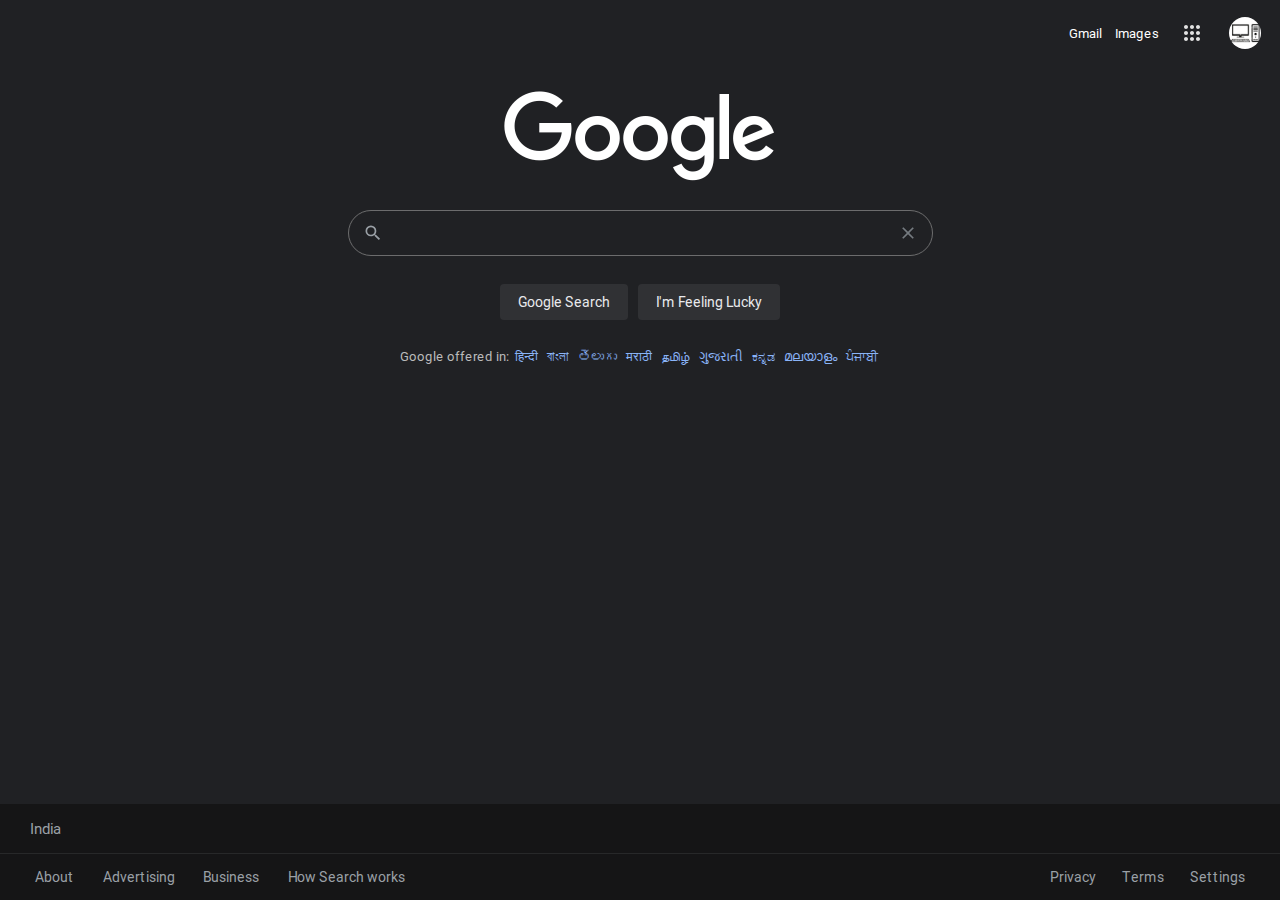
<file: Google/index.html>
<html>
<head> 
<title>Google</title> 
<link rel="stylesheet" href="fonts.css">
<style>
*
{
  box-sizing: border-box;
  font-family: Roboto;
}
body
{
    background-color:#202124;
    
}
nav
{
    display:flex;
    justify-content:end;
    height: 50px;
    color: white;
    font-size: 13px;
}
.right-nav
{
  display: flex;
  align-items: center;
  justify-content: space-around;
  width: 210px;
}
.right-nav a
{
  color: white;
  text-decoration: none;
}
.right-nav a:hover
{
  text-decoration: underline;
}

.right-nav .all-apps-container
{
  height: 40px;
  width: 40px;
  border-radius: 20px;
  display: flex;
  align-items: center;
  justify-content: center;
  position: relative;
}
.right-nav .all-apps-container:hover
{
  background-color: rgba(61, 61, 61, 0.5);
}
.all-apps-btn
{
  background-color: transparent;
  border: none;
}
.profile-pic-container
{
  border-radius: 50px;
  height: 40px;
  width: 40px;
  display: flex;
  justify-content: center;
  align-items: center;
}
.profile-pic-btn
{
  background-color: transparent;
  border: none;
}
.profile-pic
{
  height: 32px;
  width: 32px;
  border-radius: 20px;

}
.profile-pic-container:hover
{
  cursor:pointer;
  background-color: #6b6b6b;
}

 main 
 {
  display: flex;
  flex-direction: column;
  align-items: center;
  justify-content: center;

  margin: 10px 0px 0px 0px;
 }
 .profile-pic-container
 {
   position: relative;
 }

 .manage-account
 {
   background-color: #292929;
   border: 1px solid #303134;
   color: #e8eaed;
   border-radius: 5px;
   box-shadow: 0px 0px 5px #6b6b6b;
   padding: 15px 0px;
   width: 360px;
   height: 420px;
   display: flex;
   flex-direction: column;
   align-items: center;
   justify-content: center;

   position: absolute;
   right: 20px;
   top:60px;
   display: none;
 }
 .profile-pic-btn:focus+.manage-account
 {
   display: flex;
 }
 .big-profile-pic-container
 {
   width: 90px;
   position: relative;
   
 }
 .big-profile-pic
 {
   border-radius: 50px;
   width: 80px;
 }
 .cam-icon
 {
   width: 25px;
   position: absolute;
   bottom: 5px;
   right: -10px;
 }
.manage-account .username
{
  margin:20px 0px 2px 0px;
  font-size: 16px;
}

.manage-account .mail
{
  margin:0px 0px 15px 0px;
  font-size: 15px;
}
.manage-button
{
  background-color: transparent;
   color: #eeeeee;
   border: 1px solid #6b6b6b;
   border-radius: 25px;
   padding: 10px 20px;
   margin-bottom: 15px;

   font-weight: bold;
   font-size: 13px;
}
.manage-button:hover
{
  background-color: #66666669;
}
.add-account
{
   height: 50px;
   width: 100%;
   border-bottom: 1px solid #6b6b6b;
   border-top: 1px solid #6b6b6b;
   padding-left: 70px;
   display: flex;
   align-items: center;
   margin-bottom: 20px;
}
.add-account span
{
    color: #eeeeee;
    font-weight: 700;
    margin-left: 10px;
    font-size: 14px;
}
.add-account:hover,.logout-btn:hover
{
  background-color: #66666642;
}
.logout-btn
{
  background-color: transparent;
  color: #eeeeee;
  font-weight: 700;
  font-size: 13px;

  padding: 10px 25px;
  margin-bottom: 25px;
  border: 1px solid #8b8b8b;
  border-radius: 10px;
}

.all-apps-exp
{
  height: 500px;
  width: 300px;
  padding: 10px;
  background-color: #292929;
   border: 1px solid #303134;
   color: #e8eaed;
   border-radius: 5px;
   box-shadow: 0px 0px 5px #6b6b6b;
  
  position: absolute;
  right: -50px;
  top: 50px;
  display: grid;
  grid-template-columns: 1fr 1fr 1fr;
  overflow-y: scroll;
  display: none;
}
.all-apps-btn:focus+.all-apps-exp
{
  display: grid;
}
.all-apps-exp .apps
{
  height: 90px;
  width: 90px;
  margin: 7px 3px;
  border-radius: 5px;

  display: flex;
  flex-direction: column;
  justify-content: center;
  align-items: center;

}
.all-apps-exp a:hover{
  text-decoration: none;
}
.apps img
{
  width: 40px;
}
.apps p{
  margin: 5px 0 0 0;
  font-size: 15px;
}
.apps:hover
{
  background-color: #1d1d1d;
}
.all-apps-btn:focus+.all-apps-exp
{
  display: grid;
}

.frame-footer a
{
  color: #9aa0a6;
  border-radius: 5px;
  font-size: 14px;
  text-decoration: none;
  margin: 0px 10px;
  padding: 5px;
}
.frame-footer a:hover
{
  background-color:#66666642;
}

.banner
 {
   margin: 23px 0px;
 }
 main #search-bar-div
{
  display: flex;
  border: 1px solid #838383c4;
  border-radius: 50px;
  padding: 5px 14px;
  height: 46px;
  width: 585px;
  margin-top: 4px;
}
#search-bar-div:hover
{
  background-color:#66666642;
  box-shadow: 0px 0px 5px rgba(0,0,0,0.5);
  border:none;
}
#search-icon,#search-clear
{
  width: 20px;
}
#search-bar
{
  margin: 0px 5px;
  color: white;
  font-size: 15px;
  background-color: transparent;
  border: none;
  flex: 1;
}

/* #search-clear
{
  display: none;
}
#search-bar:focus + #search-clear
{
  display: inline-block;
} */
#search-bar:focus
{
  outline: none;
}
.buttons-div
{
  margin-top: 25px;
}
.buttons-div button
{
  color: #e8eaed;
  background-color: #303134;
  border-radius: 4px;
  border: none;
  height: 36px;
  width: max-content;
  padding: 0px 18px;
  margin: 3px;
  font-size: 14px;

}
.buttons-div button:hover
{
  border: 1px solid #838383;
}

main .lang-div
{
  color: #bbbbbb;
  font-size: 13px;
  margin-top: 25px;
}
main .lang-div a
{
  color: #8ab4f8;
  font-size: 13px;
  margin: 0px 3px;
}

 footer
 {
  font-size: 15px;
   color: #9aa0a6;
   background-color: rgba(17, 17, 17, 0.712);

   position: absolute;
   bottom: 0;
   right: 0;
   left: 0;
 }
 
 footer #country
 {
   padding: 15px 30px;
   border-bottom: 1px solid #9aa0a623;
 }

 footer a
 {
   font-size: 15px;
   color: #9aa0a6;
   text-decoration: none;
 }
 footer a:hover
 {
   text-decoration: underline;
 }
 footer .footer-links
 {
   height: 46px;
   display: flex;
   align-items: center;
   justify-content: space-between;
   padding: 0px 35px;
 }
 .footer-links a
 {
   font-size: 14px;
 }
 .footer-links .footer-links-1
 {
   display: flex;
   justify-content: space-between;
   width: 370px;
 }
 .footer-links .footer-links-2
 {
   display: flex;
   justify-content: space-between;
   width: 195px;
 }
 </style>
 </head>
 <body> 
 <nav>
   	<div class="right-nav">
      <a href="https://www.gmail.com">Gmail</a>
      <a href="https://www.google.co.in/imghp?hl=en&ogbl">Images</a>
      <div class="all-apps-container">
        <button class="all-apps-btn">
          <img src="res/svgexport-1.svg">
        </button>
        <div class="all-apps-exp">
          <a href="#">
            <div class="apps">
              <img src="res/iamdifferent_channel.jpg" alt="">
              <p>app-name</p>
            </div>
          </a>
          <a href="">
            <div class="apps">
              <img src="res/iamdifferent_channel.jpg" alt="">
              <p>app-name</p>
            </div>
          </a>
          <a href="">
            <div class="apps">
              <img src="res/iamdifferent_channel.jpg" alt="">
              <p>app-name</p>
            </div>
          </a>
          <a href="">
            <div class="apps">
              <img src="res/iamdifferent_channel.jpg" alt="">
              <p>app-name</p>
            </div>
          </a>
          <a href="">
            <div class="apps">
              <img src="res/iamdifferent_channel.jpg" alt="">
              <p>app-name</p>
            </div>
          </a>
          <a href="">
            <div class="apps">
              <img src="res/iamdifferent_channel.jpg" alt="">
              <p>app-name</p>
            </div>
          </a>
          <a href="">
            <div class="apps">
              <img src="res/iamdifferent_channel.jpg" alt="">
              <p>app-name</p>
            </div>
          </a>
          <a href="">
            <div class="apps">
              <img src="res/iamdifferent_channel.jpg" alt="">
              <p>app-name</p>
            </div>
          </a>
          <a href="">
            <div class="apps">
              <img src="res/iamdifferent_channel.jpg" alt="">
              <p>app-name</p>
            </div>
          </a>
          <a href="">
            <div class="apps">
              <img src="res/iamdifferent_channel.jpg" alt="">
              <p>app-name</p>
            </div>
          </a>
          <a href="">
            <div class="apps">
              <img src="res/iamdifferent_channel.jpg" alt="">
              <p>app-name</p>
            </div>
          </a>
          <a href="">
            <div class="apps">
              <img src="res/iamdifferent_channel.jpg" alt="">
              <p>app-name</p>
            </div>
          </a>
          <a href="">
            <div class="apps">
              <img src="res/iamdifferent_channel.jpg" alt="">
              <p>app-name</p>
            </div>
          </a>
          <a href="">
            <div class="apps">
              <img src="res/iamdifferent_channel.jpg" alt="">
              <p>app-name</p>
            </div>
          </a>
          <a href="">
            <div class="apps">
              <img src="res/iamdifferent_channel.jpg" alt="">
              <p>app-name</p>
            </div>
          </a>
          <a href="">
            <div class="apps">
              <img src="res/iamdifferent_channel.jpg" alt="">
              <p>app-name</p>
            </div>
          </a>
          <a href="">
            <div class="apps">
              <img src="res/iamdifferent_channel.jpg" alt="">
              <p>app-name</p>
            </div>
          </a>
          <a href="">
            <div class="apps">
              <img src="res/iamdifferent_channel.jpg" alt="">
              <p>app-name</p>
            </div>
          </a>
          <a href="">
            <div class="apps">
              <img src="res/iamdifferent_channel.jpg" alt="">
              <p>app-name</p>
            </div>
          </a>
          <a href="">
            <div class="apps">
              <img src="res/iamdifferent_channel.jpg" alt="">
              <p>app-name</p>
            </div>
          </a>
          <a href="">
            <div class="apps">
              <img src="res/iamdifferent_channel.jpg" alt="">
              <p>app-name</p>
            </div>
          </a>
        </div>
        
      </div>
      <div class="profile-pic-container">
        <button class="profile-pic-btn"><img class="profile-pic" src="res/iamdifferent_channel.jpg"> 
        </button>
        <div class="manage-account">
          <div class="big-profile-pic-container">
           <img class="big-profile-pic" src="res/iamdifferent_channel.jpg">
           <img class="cam-icon" src="res/camera.png">
          </div>
           <p class="username">Android pc</p>
           <p class="mail">iamdifferent369@gmail.com</p>
           <button class="manage-button">Manage your Google Account</button>
           <div class="add-account">
             <img src="res/svgexport-2.svg" alt="">
             <span>Add another Account</span>
            </div>
            <button class="logout-btn">Sign Out</button>
            <div class="frame-footer">
              <a href="">Privacy Policy</a>
            <span>•</span> 
            <a href="">Terms of Service</a>
            </div>
        </div>
      </div>
     </div>
  </nav> 
 <main>
  
   <img src="res/googlelogo.png" class="banner">
   <div id="search-bar-div">
       <img id="search-icon" src="res/svgexport-2.svg">
       <input type="text" id="search-bar">
       <img id="search-clear" src="res/svgexport-3.svg">
   </div>
   <div class="buttons-div">
     <button id="search-button">Google Search</button>
     <button id="lucky-button">I'm Feeling Lucky</button>
   </div>
   <div class="lang-div">
     Google offered in: 
     <a>हिन्दी</a>
     <a>বাংলা</a>
     <a>తెలుగు</a>
     <a>मराठी</a>
     <a>தமிழ்</a>
     <a>ગુજરાતી</a>
     <a>ಕನ್ನಡ</a> 
     <a>മലയാളം</a>
     <a>ਪੰਜਾਬੀ</a> 
     
     </div>
  </main>

 
  
  <footer>
  <div id="country">India</div>
  <div class="footer-links">
      <div class="footer-links-1">
        <a>About</a>
        <a>Advertising</a>
        <a>Business</a>
        <a>How Search works</a>
      </div>
      <div class="footer-links-2">
        <a>Privacy</a>
        <a>Terms</a>
        <a>Settings</a>
      </div>
  </div>
  </footer>

 </body>
 <script>
   let is_manage_account_vis=false;
  document.getElementById("search-button").onclick = function(){
    let q = document.getElementById("search-bar").value;
    if(q!="")
    location.href="https://www.google.com/search?q="+q;
  }

  document.getElementById("search-clear").onclick = function(){
    document.getElementById("search-bar").value=null;
  }

 

// i left here
  // document.getElementById("search-bar").onclick=function(){
   
  //   document.getElementById("search-clear").style= "display:inline-block";
  // };
  // document.getElementById("search-bar").onabort=function(){
  //   document.getElementById("search-clear").style="display:none";
  // };
</script>
 </html>
</file>
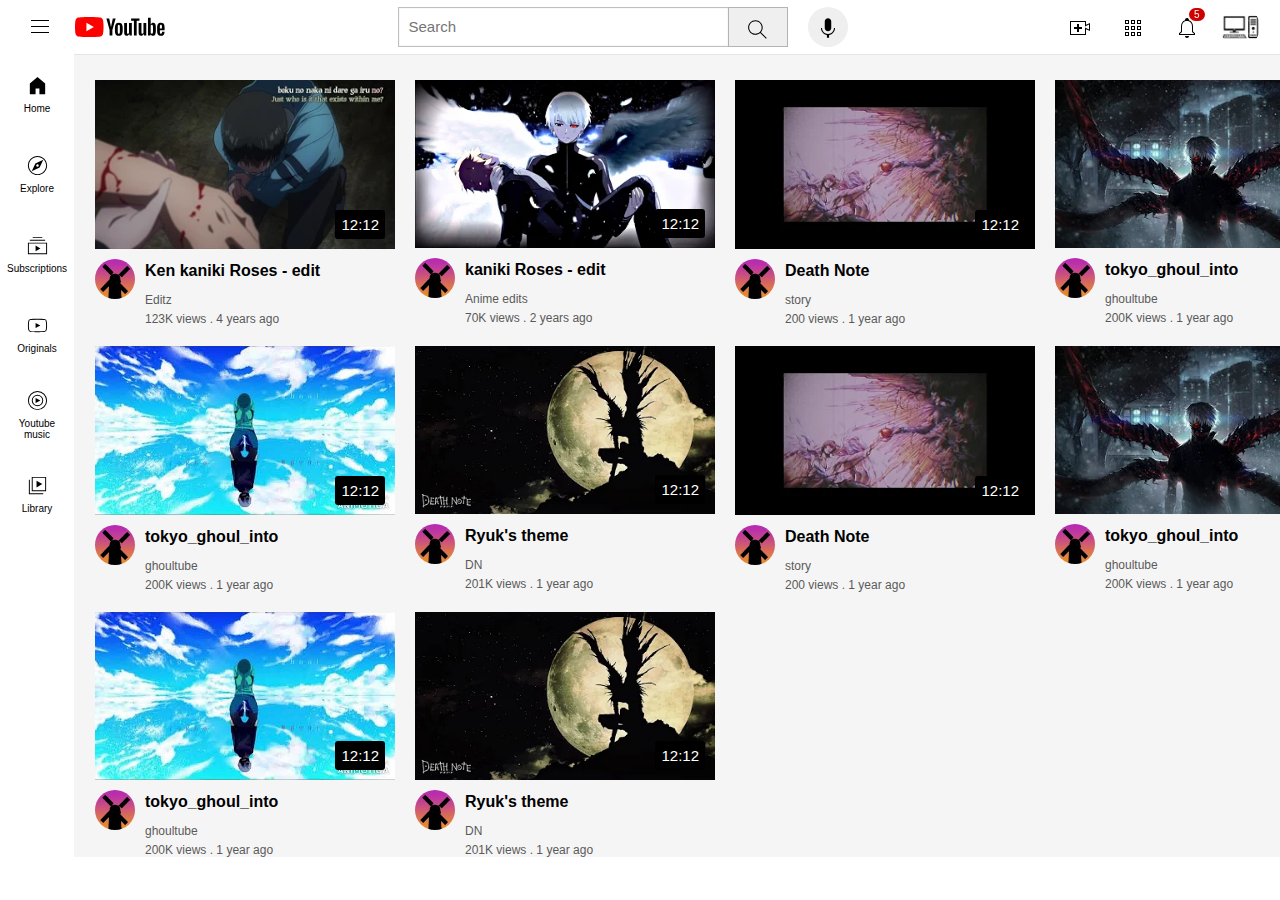
<file: Youtube/index.html>
<!DOCTYPE html>
<html lang="en">
<head>
    <meta charset="UTF-8">
    <meta http-equiv="X-UA-Compatible" content="IE=edge">
    <meta name="viewport" content="width=device-width, initial-scale=1.0">
    <link rel="stylesheet" href="header.css">
    <link rel="stylesheet" href="sidebar.css">
    <link rel="stylesheet" href="video.css">
    <link rel="stylesheet" href="general.css">
    <title>Youtube</title>
</head>
<body>
    <div class="header">
        <div class="left-section">
            <button class="hamburger-button">
                <img class="hamburger-img" src="icons/hamburger-menu.svg" alt="ico">
            </button>
            <img class="yt-logo" src="icons/youtube-logo.svg" alt="logo">
        </div>
        <div class="middle-section">
            <input type="text" class="search-bar" placeholder="Search">
            <button class="search-button">
                <img class="search-img" src="icons/search.svg" alt="search">
                <div class="tooltip">Search</div>
            </button>
            <button class="voice-search-button">
                <img class="voice-search-img" src="icons/voice-search-icon.svg" alt="voice search">
                <div class="tooltip">Search with voice</div>
            </button>
        </div>
        <div class="right-section">
            <button class="upload-button">
                <img class="upload-img" src="icons/upload.svg" alt="upload">
                <div class="tooltip">upload</div>
            </button>
            <button class="apps-button">
                <img class="apps-img" src="icons/youtube-apps.svg" alt="apps">
                <div class="tooltip">All apps</div>
            </button>
            <button class="notifications-button">
                <img class="notifications-img" src="icons/notifications.svg" alt="notifications">
                <div class="notification-count">5</div>
                <div class="tooltip">Notifications</div>
            </button>
            <img class="current-channel-img" src="icons/iamdifferent_channel.jpg" alt="chnl">
        </div>
    </div>
    <div class="sidebar">
        <button>
            <img src="sidebar-icons/home.svg" alt="">
            <p>Home</p>
        </button>
        <button>
            <img src="sidebar-icons/explore.svg" alt="">
            <p>Explore</p>
        </button>
        <button>
            <img src="sidebar-icons/subscriptions.svg" alt="">
            <p>Subscriptions</p>
        </button>
        <button>
            <img src="sidebar-icons/originals.svg" alt="">
            <p>Originals</p>
        </button>
        <button>
            <img src="sidebar-icons/youtube-music.svg" alt="">
            <p>Youtube music</p>
        </button>
        <button>
            <img src="sidebar-icons/library.svg" alt="">
            <p>Library</p>
        </button>
    </div>
    <div class="grid-container">
        <div class="video-container">
            <div class="video-thumb-container">
                <img class="video-thumb" src="Thumbnails/ken-kaniki-roses.webp" placeholder="video thumb">
            <div class="video-duration">12:12</div>
            </div>
            <div class="video-info-grid">
            <div class="channel-pic-container">
                <img class="channel-pic" src="profile/airplane.jpeg" alt="channel-pic">
                
            </div>
            <div class="video-info">
                <p class="video-title">Ken kaniki Roses - edit</p>
                <p class="channel-name">Editz</p>
                <p class="video-stats">123K views . 4 years ago</p>
            </div>
            </div>
        </div>
        
        <div class="video-container">
            <div class="video-thumb-container">
                <img class="video-thumb" src="Thumbnails/kaniki.webp" placeholder="video thumb">
                <div class="video-duration">12:12</div>
            </div>
            <div class="video-info-grid">
            <div class="channel-pic-container">
                <img class="channel-pic" src="profile/airplane.jpeg" alt="channel-pic">
            </div>
            <div class="video-info">
                <p class="video-title">kaniki Roses - edit</p>
                <p class="channel-name">Anime edits</p>
                <p class="video-stats">70K views . 2 years ago</p>
            </div>
            </div>
        </div>
        <div class="video-container">
            <div class="video-thumb-container">
                <img class="video-thumb" src="Thumbnails/dn.webp" placeholder="video thumb">
                <div class="video-duration">12:12</div>
            </div>
            <div class="video-info-grid">
            <div class="channel-pic-container">
                <img class="channel-pic" src="profile/airplane.jpeg" alt="channel-pic">
            </div>
            <div class="video-info">
                <p class="video-title">Death Note</p>
                <p class="channel-name">story</p>
                <p class="video-stats">200 views . 1 year ago</p>
            </div>
            </div>
        </div>
        <div class="video-container">
            <div class="video-thumb-container">
                <img class="video-thumb" src="Thumbnails/tokyo_ghoul.webp" placeholder="video thumb">
                <div class="video-duration">12:12</div>
            </div>
            
            <div class="video-info-grid">
                <div class="channel-pic-container">
                    <img class="channel-pic" src="profile/airplane.jpeg" alt="channel-pic">
                </div>
                <div class="video-info">
                    <p class="video-title">tokyo_ghoul_into</p>
                    <p class="channel-name">ghoultube</p>
                    <p class="video-stats">200K views . 1 year ago</p>
                </div>
                </div>
        </div>
        <div class="video-container">
            <div class="video-thumb-container">
                <img class="video-thumb" src="Thumbnails/tokyo_ghoul_intro.webp" placeholder="video thumb">
                <div class="video-duration">12:12</div>
            </div>
            <div class="video-info-grid">
            <div class="channel-pic-container">
                <img class="channel-pic" src="profile/airplane.jpeg" alt="channel-pic">
            </div>
            <div class="video-info">
                <p class="video-title">tokyo_ghoul_into</p>
                <p class="channel-name">ghoultube</p>
                <p class="video-stats">200K views . 1 year ago</p>
            </div>
            </div>
        </div>
        <div class="video-container">
            <div class="video-thumb-container">
                <img class="video-thumb" src="Thumbnails/ryuk.webp" placeholder="video thumb">
                <div class="video-duration">12:12</div>
            </div>
            <div class="video-info-grid">
            <div class="channel-pic-container">
                <img class="channel-pic" src="profile/airplane.jpeg" alt="channel-pic">
            </div>
            <div class="video-info">
                <p class="video-title">Ryuk's theme</p>
                <p class="channel-name">DN</p>
                <p class="video-stats">201K views . 1 year ago</p>
            </div>
            </div>
        </div>
        <div class="video-container">
            <div class="video-thumb-container">
                <img class="video-thumb" src="Thumbnails/dn.webp" placeholder="video thumb">
                <div class="video-duration">12:12</div>
            </div>
            <div class="video-info-grid">
            <div class="channel-pic-container">
                <img class="channel-pic" src="profile/airplane.jpeg" alt="channel-pic">
            </div>
            <div class="video-info">
                <p class="video-title">Death Note</p>
                <p class="channel-name">story</p>
                <p class="video-stats">200 views . 1 year ago</p>
            </div>
            </div>
        </div>
        <div class="video-container">
            <div class="video-thumb-container">
                <img class="video-thumb" src="Thumbnails/tokyo_ghoul.webp" placeholder="video thumb">
                <div class="video-duration">12:12</div>
            </div>
            
            <div class="video-info-grid">
                <div class="channel-pic-container">
                    <img class="channel-pic" src="profile/airplane.jpeg" alt="channel-pic">
                </div>
                <div class="video-info">
                    <p class="video-title">tokyo_ghoul_into</p>
                    <p class="channel-name">ghoultube</p>
                    <p class="video-stats">200K views . 1 year ago</p>
                </div>
                </div>
        </div>
        <div class="video-container">
            <div class="video-thumb-container">
                <img class="video-thumb" src="Thumbnails/tokyo_ghoul_intro.webp" placeholder="video thumb">
                <div class="video-duration">12:12</div>
            </div>
            <div class="video-info-grid">
            <div class="channel-pic-container">
                <img class="channel-pic" src="profile/airplane.jpeg" alt="channel-pic">
            </div>
            <div class="video-info">
                <p class="video-title">tokyo_ghoul_into</p>
                <p class="channel-name">ghoultube</p>
                <p class="video-stats">200K views . 1 year ago</p>
            </div>
            </div>
        </div>
        <div class="video-container">
            <div class="video-thumb-container">
                <img class="video-thumb" src="Thumbnails/ryuk.webp" placeholder="video thumb">
                <div class="video-duration">12:12</div>
            </div>
            <div class="video-info-grid">
            <div class="channel-pic-container">
                <img class="channel-pic" src="profile/airplane.jpeg" alt="channel-pic">
            </div>
            <div class="video-info">
                <p class="video-title">Ryuk's theme</p>
                <p class="channel-name">DN</p>
                <p class="video-stats">201K views . 1 year ago</p>
            </div>
            </div>
        </div>
    </div>
</body>
</html>
</file>
<file: Google/fonts.css>
@font-face {
    font-family: Roboto;
    src: url(fonts/Roboto/Roboto-Regular.ttf);
}
@font-face {
    font-family: Roboto;
    src: url(fonts/Roboto/Roboto-Italic.ttf);
    font-style: italic;
}

@font-face {
    font-family: Roboto;
    src: url(fonts/Roboto/Roboto-Thin.ttf);
    font-weight: 100;
}
@font-face {
    font-family: Roboto;
    src: url(fonts/Roboto/Roboto-ThinItalic.ttf);
    font-weight: 100;
    font-style: italic;
}

@font-face {
    font-family: Roboto;
    src: url(fonts/Roboto/Roboto-Light.ttf);
    font-weight: 300;
}
@font-face {
    font-family: Roboto;
    src: url(fonts/Roboto/Roboto-LightItalic.ttf);
    font-weight: 300;
    font-style: italic;
}

@font-face {
    font-family: Roboto;
    src: url(fonts/Roboto/Roboto-Medium.ttf);
    font-weight: 500;
}
@font-face {
    font-family: Roboto;
    src: url(fonts/Roboto/Roboto-MediumItalic.ttf);
    font-weight: 500;
    font-style: italic;
}

@font-face {
    font-family: Roboto;
    src: url(fonts/Roboto/Roboto-Bold.ttf);
    font-weight: 700;
}
@font-face {
    font-family: Roboto;
    src: url(fonts/Roboto/Roboto-BoldItalic.ttf);
    font-weight: 700;
    font-style: italic;
}
</file>
<file: Youtube/header.css>
.header
{
    height: 55px;
    display: flex;
    flex-direction: row;
    justify-content: space-between;
    border-bottom: 1px solid rgba(177, 177, 177, 0.349);
    background-color: white;
    margin-bottom: 20px;
    position: fixed;
    top:0;
    left: 0;
    right: 0;
    z-index: 100;
}
.left-section,.right-section,.middle-section
{
    display: flex;
    align-items: center;
}
.right-section
{
    width: 200px;
    margin-right: 20px;
    justify-content: space-between;
    flex-shrink: 0;
}
.upload-button,.apps-button,.notifications-button,.hamburger-button
{
    height:40px;
    width: 40px;
    border: none;
    background-color : transparent;
    position: relative;
}
.search-button,.voice-search-button,.upload-button,.apps-button,.notifications-button
{
    position: relative;
    display: flex;
    justify-content: center;
    align-items: center;
}
.tooltip
{
    color: rgba(255, 255, 255, 0.705);
    font-size: 14px;
    white-space:nowrap;
    background-color: rgb(68, 68, 68);
    border-radius: 4px;
    padding: 8px;

    position: absolute;
    bottom: -50px;
    opacity: 0;
    transition: opacity 0.5s;

}
.search-button:hover .tooltip,.voice-search-button:hover .tooltip,.upload-button:hover .tooltip,.apps-button:hover .tooltip,.notifications-button:hover .tooltip
{
    opacity: 1;
}

.upload-button:hover,.apps-button:hover,.notifications-button:hover,.hamburger-button:hover
{
    background-color: rgba(0,0,0,0.1);
}
.upload-img,.apps-img,.notifications-img,.hamburger-img
{
    height:24px;
    margin-top: 2px;
}
.notifications-button
{
    position: relative;
}
.notifications-button .notification-count
{
    color: white;
    background-color: rgb(206, 0, 0);
    border-radius: 30px;
    padding: 1px 5px;
    font-size: 10px;
    position: absolute;
    top: 1px;
    right: 2px;

}
.current-channel-img
{

    height:40px;
    width: 40px;
    border-radius: 20px;
}

.middle-section
{
    max-width: 450px;
    flex: 1;
    margin-left: 70px;
    margin-right: 50px;
}
.search-bar
{
    width: 0px;
    height: 40px;
    flex: 1;
    border: 1px solid rgba(0,0,0,0.25);
    box-shadow: inset 0px 0px 1px rgba(0,0,0,0.30);
    padding-left: 10px;
    font-size: 16px;
}
.search-bar::placeholder
{
    font-family: 'Arial';
    font-size: 15px;
}
.search-button
{
    height: 40px;
    width: 60px;
    border: 1px solid rgba(0,0,0,0.25);
    margin-left: -1px;
}
.search-img
{
    height: 25px;
    margin-top: 5px;
}
.voice-search-button
{
    height :40px;
    width: 40px;
    border: none;
    border-radius: 20px;
    margin-left: 20px;
}
.voice-search-img
{
    height: 26px;
    margin-top: 2px;
}
.left-section
{
    margin-left: 20px;
}
.hamburger-button
{
    /* height: 20px;
    width: 40px;
    border: none;
    background-color: transparent; */
    margin-right: 15px;
}
.yt-logo
{
    height: 20px;
}
</file>
<file: Youtube/sidebar.css>
.sidebar
{
    position: fixed;
    top:54px;
    left: 0;
    bottom:0;
    z-index: 200;

    display: flex;
    flex-direction: column;
    width: 74px;
    background-color: white;



}
.sidebar button
{
    height: 85px;
    width: 74px;
    height: 80px;
    background-color: white;
    border: none;
}
.sidebar button:hover
{
    background-color: rgba(0,0,0,0.1);
}
.sidebar button img
{
    height: 23px;
}
.sidebar button p
{
    margin-top: 3px;
    font-size: 10px;
}
@media(min-width:1300px)
{
    .sidebar
    {
        width: 100px;
        align-items: center;
    }

    .sidebar button
    {
        display: flex;
        align-items: center;
        justify-content: left;
        width: 100px;
    }
    
}
</file>
<file: Youtube/video.css>
*
{
    font-family: 'Arial';
}

.grid-container
{
    display: grid;
    grid-template-columns: 1fr 1fr 1fr;
    column-gap: 20px;
    row-gap: 20px;
    margin: 0px;
    padding: 80px 0px 0px 95px;
    background-color: rgba(0,0,0,0.04);
}
@media(max-width:750px) {
    .grid-container
    {
        grid-template-columns: 1fr 1fr;
    } 
}
@media(min-width:751px) and (max-width:999) {
    .grid-container
    {
        grid-template-columns: 1fr 1fr 1fr;
    } 
}
@media(min-width:1000px) {
    .grid-container
    {
        grid-template-columns: 1fr 1fr 1fr 1fr;
    } 
}
.video-container
{
    width: 300px;
}
.video-info-grid
{
    display: grid;
    grid-template-columns: 50px 1fr;
    
}
.video-thumb
{
    width: 300px;
    display: block;
}
.channel-pic
{
    border-radius: 600px;
    width: 40px;
}
.channel-pic-container
{
    margin-right: 5px;
    vertical-align: top;

}
.video-thumb-container
{
    position: relative;
}
.video-duration
{
    font-size: 15px;
    font-family: 'Arial';
            color: white;
            background-color: black;
            padding: 6px;
            border-radius: 3px;

            position: absolute;
            bottom: 10px;
            right: 10px;
}
.video-info,.channel-pic-container
{
    
    margin-top: 10px;
}


.video-title
{
    font-size: 15px;
    font-weight: bold;
    margin-top: 0px;
    margin-bottom: 5px;
    
}

.channel-name,.video-stats
{
    margin-top: 5px;
    margin-bottom: 0px;
    font-size: 12px;
    color: rgb(90, 90, 90);
}
.channel-name
{
    margin-top: 10px;
}
</file>
<file: Youtube/general.css>
*{box-sizing:border-box;}
body
{
    margin: 0px;
}
p
{
    font-family:Arial;
    margin:0;
}
@media(min-width:1000px)
{
    .video-title
    {
        font-size: 16px;
        line-height: 24px;
    }
    
}
</file>
